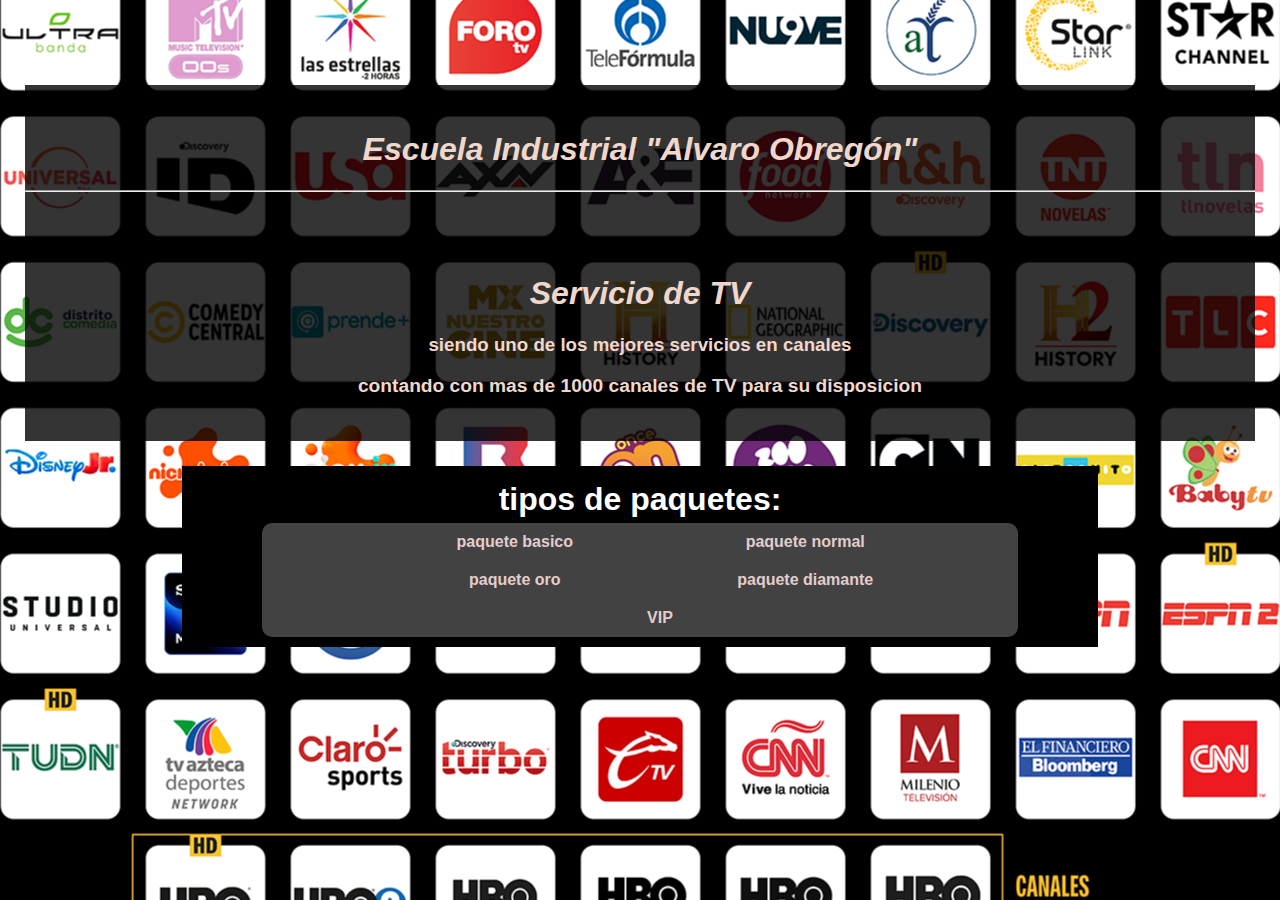
<file: index.html>
<!DOCTYPE html>
<html lang="en">
<head>
<link rel="stylesheet" type="text/css" href="Steve.css">
<meta charset="UTF-8">
<meta name="viewport" content="width=device-width, initial-scale=1.0">
<title>Document</title>
</head>
<body>
<div class="duh">
    <h1 style="text-align: center;font-style: italic;">Escuela Industrial "Alvaro Obregón"</h1><hr>
    <br><br><br><h1 style="text-align: center;font-style: italic;">Servicio de TV</h1>
    <h3 style="text-align: center;">siendo uno de los mejores servicios en canales</h3>
    <p  style="text-align: center; font-size: 120%;"><b>contando con mas de 1000 canales de TV para su disposicion</b></p>
</div>
<center><b>
<nav>
<h1>tipos de paquetes:</h1>
    <ul>
        <li><a href="paquetes/paquetes.HTML#basico">paquete basico</a></li>
        <li><a href="paquetes/paquetes.HTML#normal">paquete normal</a></li>
        <li><a href="paquetes/paquetes.HTML#oro">paquete oro</a></li>
        <li><a href="paquetes/paquetes.HTML#diamante">paquete diamante</a></li>
        <li><a href="paquetes/paquetes.HTML#VIP">VIP</a></li>
    </ul>
      
</nav>
</center></b>
</body>
</html>
</file>
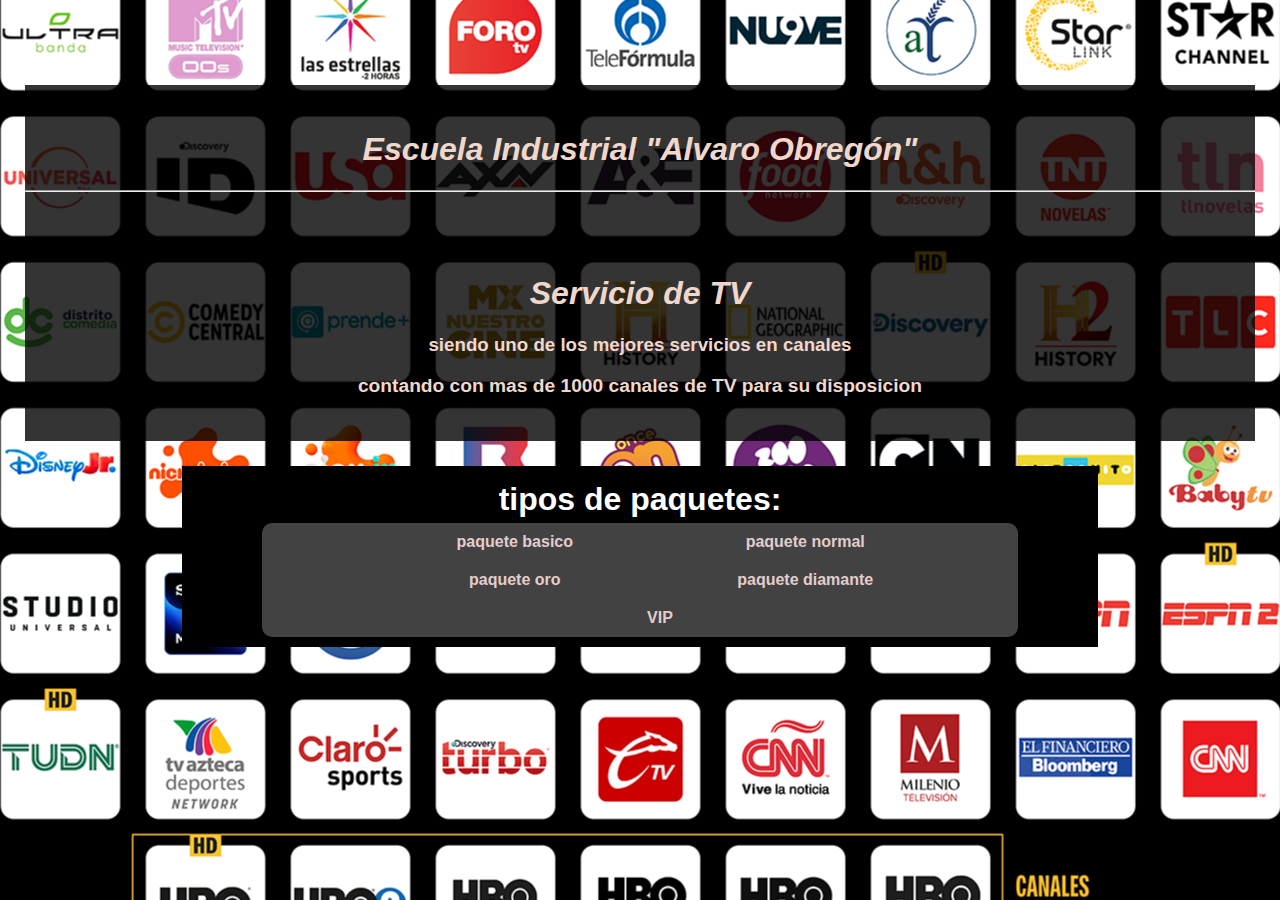
<file: PIA..HTML>
<!DOCTYPE html>
<html lang="en">
<head>
<link rel="stylesheet" type="text/css" href="Steve.css">
<meta charset="UTF-8">
<meta name="viewport" content="width=device-width, initial-scale=1.0">
<title>Document</title>
</head>
<body>
<div class="duh">
    <h1 style="text-align: center;font-style: italic;">Escuela Industrial "Alvaro Obregón"</h1><hr>
    <br><br><br><h1 style="text-align: center;font-style: italic;">Servicio de TV</h1>
    <h3 style="text-align: center;">siendo uno de los mejores servicios en canales</h3>
    <p  style="text-align: center; font-size: 120%;"><b>contando con mas de 1000 canales de TV para su disposicion</b></p>
</div>
<center><b>
<nav>
<h1>tipos de paquetes:</h1>
    <ul>
        <li><a href="paquetes/paquetes.HTML#basico">paquete basico</a></li>
        <li><a href="paquetes/paquetes.HTML#normal">paquete normal</a></li>
        <li><a href="paquetes/paquetes.HTML#oro">paquete oro</a></li>
        <li><a href="paquetes/paquetes.HTML#diamante">paquete diamante</a></li>
        <li><a href="paquetes/paquetes.HTML#VIP">VIP</a></li>
    </ul>
      
</nav>
</center></b>
</body>
</html>
</file>
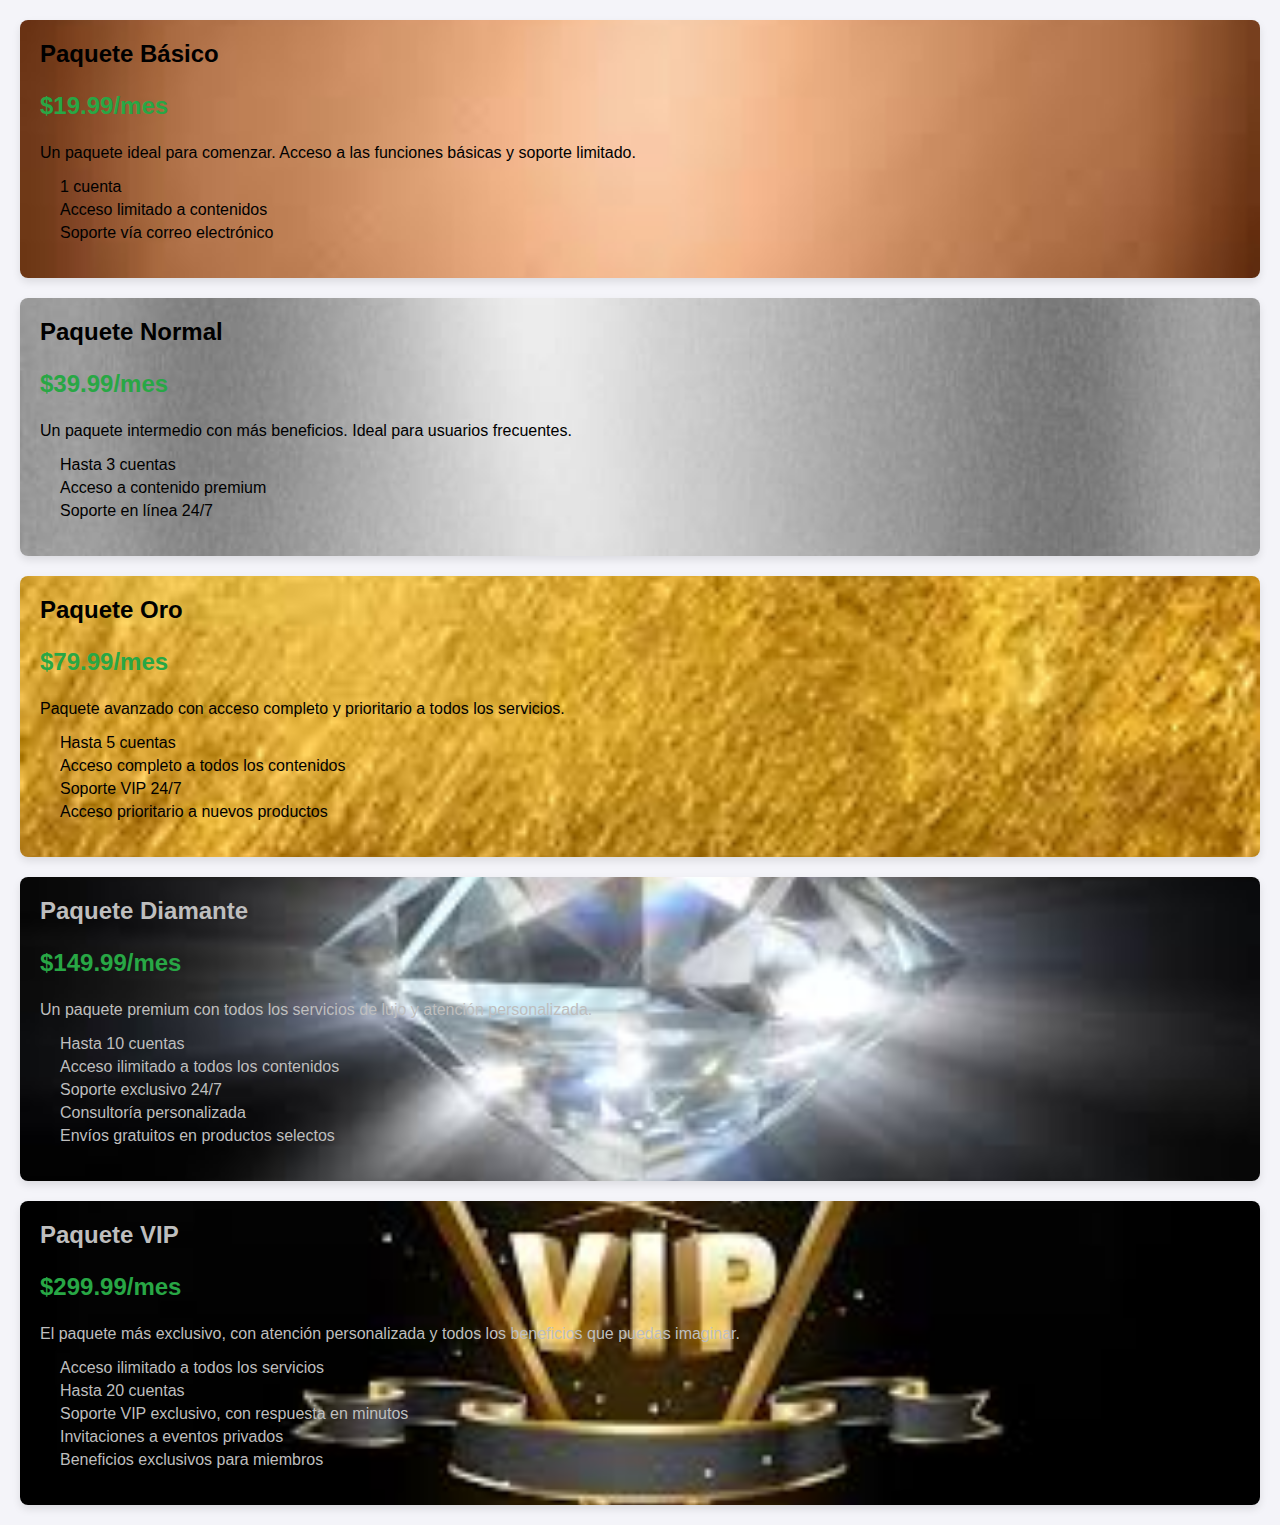
<file: paquetes/paquetes.HTML>
<!DOCTYPE html>
<html lang="es">
<head>
    <meta charset="UTF-8">
    <meta name="viewport" content="width=device-width, initial-scale=1.0">
    <title>Tipos de Paquetes</title>
    <link rel="stylesheet" type="text/css" href="tilin.css">

    <style>
  
    </style>
</head>
<body>


    <div id="basico" class="paquete" >
        <h2>Paquete Básico</h2>
        <p class="precio">$19.99/mes</p>
        <p class="descripcion">Un paquete ideal para comenzar. Acceso a las funciones básicas y soporte limitado.</p>
        <ul class="servicios">
            <li>1 cuenta</li>
            <li>Acceso limitado a contenidos</li>
            <li>Soporte vía correo electrónico</li>
        </ul>
    </div>

    <div id="normal" class="paquete">
        <h2>Paquete Normal</h2>
        <p class="precio">$39.99/mes</p>
        <p class="descripcion">Un paquete intermedio con más beneficios. Ideal para usuarios frecuentes.</p>
        <ul class="servicios">
            <li>Hasta 3 cuentas</li>
            <li>Acceso a contenido premium</li>
            <li>Soporte en línea 24/7</li>
        </ul>
    </div>

    <div id="oro" class="paquete">
        <h2>Paquete Oro</h2>
        <p class="precio">$79.99/mes</p>
        <p class="descripcion">Paquete avanzado con acceso completo y prioritario a todos los servicios.</p>
        <ul class="servicios">
            <li>Hasta 5 cuentas</li>
            <li>Acceso completo a todos los contenidos</li>
            <li>Soporte VIP 24/7</li>
            <li>Acceso prioritario a nuevos productos</li>
            
        </ul>
    </div>

    <div id="diamante" class="paquete">
        <h2>Paquete Diamante</h2>
        <p class="precio">$149.99/mes</p>
        <p class="descripcion">Un paquete premium con todos los servicios de lujo y atención personalizada.</p>
        <ul class="servicios">
            <li>Hasta 10 cuentas</li>
            <li>Acceso ilimitado a todos los contenidos</li>
            <li>Soporte exclusivo 24/7</li>
            <li>Consultoría personalizada</li>
            <li>Envíos gratuitos en productos selectos</li>
        </ul>
    </div>

    <div id="VIP" class="paquete">
        <h2>Paquete VIP</h2>
        <p class="precio">$299.99/mes</p>
        <p class="descripcion">El paquete más exclusivo, con atención personalizada y todos los beneficios que puedas imaginar.</p>
        <ul class="servicios">
            <li>Acceso ilimitado a todos los servicios</li>
            <li>Hasta 20 cuentas</li>
            <li>Soporte VIP exclusivo, con respuesta en minutos</li>
            <li>Invitaciones a eventos privados</li>
            <li>Beneficios exclusivos para miembros</li>
        </ul>
    </div>

</body>
</html>
</file>
<file: Steve.css>
body {
    padding: 0;
    margin: 0;
    font-family: century gothic;
    color: rgb(240, 215, 204);
    text-decoration: none;
    text-align: center;
   background-position: center;
    background-image:url("eo.png");
    background-color: #000000;
}
.titulo {
    padding: 40px;
}
nav ul {
    width: 80%;
    margin: 0;
    border-radius: 10px;
    background-color: #424242;
}

nav li {
    display: inline-flex;
    margin: 0 5px 0 5px;
}

nav ul a {
padding: 10px;
width: 20vw;
}

nav ul a:hover {
background-color: rgba(156, 156, 156, 0.466);
color: rgba(238, 238, 238, 0.767);
text-decoration: none;
}

.contenido {
display: flex;
width: 80%;
margin: auto;
margin-top: 50px;
}

.contenido .articulo {
width: 70%;
margin: auto;
}

.contenido .articulo div {
width: 100%;
padding: 25px;
background-color: #2d63a1; 
border-radius: 25px; 
margin-bottom: 25px; 
}
.contenido .articulo img  {
width: 300px;
border-radius: 15px; 
margin-bottom: 15px; 
}
.contenido_secundario {
width: 36%;
}

.contenido_secundario p {
background-color: #0da39c;
border-radius: 15px;
padding: 20px;
height: 700px;
}

.piedepagina {
background-color: #e4a47b;
margin-top: 100px;
}

.piedepagina p {
padding: 100px;
}

.logo-1 {
position: absolute;
display: block;
float: left;
width: 280px;
height: 150px; 
}

body {
    margin: 0;
    font-family: Arial, sans-serif;
    padding-top: 60px; /* Espacio para la barra de navegación */
}
nav {
    width: 70%; /* Ancho completo */
    background-color: #000000; /* Color de fondo */
    color: rgb(255, 255, 255); /* Color del texto */
    padding: 10px; /* Espaciado interno */
    z-index: 1000; /* Para asegurarse de que esté encima de otros elementos */
}
nav h1 {
    margin: 5px; /* Elimina el margen del encabezado */
}

nav a {
    color: rgb(226, 205, 205); /* Color del texto del enlace */
    text-decoration: none; /* Sin subrayado */
}
.content {
    padding: 20px; /* Espaciado interno para el contenido */
}

.duh {
    background-color: #000000cb;
    padding-top: 25px;
    padding-bottom: 25px;
    margin: 25px;
}
</file>
<file: paquetes/tilin.css>
body {
    font-family: Arial, sans-serif;
    margin: 20px;
    padding: 0;
    background-color: #f4f4f9;
}
h1 {
    color: #333;
}
ul {
    list-style-type: none;
    padding: 0;
}
ul li {
    margin: 10px 0;
}
a {
    text-decoration: none;
    color: #007BFF;
    font-weight: bold;
}
.paquete {
    border-radius: 8px;
    box-shadow: 0 4px 8px rgba(0, 0, 0, 0.1);
    margin: 20px 0;
    padding: 20px;
}
.paquete h2 {
    margin-top: 0;
}
.precio {
    color: #28a745;
    font-size: 1.5em;
    font-weight: bold;
}
.descripcion {
    margin: 10px 0;
}
.servicios {
    list-style-type: none;
    padding-left: 20px;
}
.servicios li {
    margin: 5px 0;
}

#basico {
    background-image: url(./bronce.jpg);
    background-position: center;
    background-repeat: no-repeat;
    background-size: cover;
}

#normal {
    background-image: url(./plata.jpg);
    background-position: center;
    background-repeat: no-repeat;
    background-size: cover;
}

#oro {
    background-image: url(./oro.jpg);
    background-position: center;
    background-repeat: no-repeat;
    background-size: cover;
}

#diamante {
    background-image: url(./diamante.jpg);
    background-position: center;
    background-repeat: no-repeat;
    background-size: cover;
    color:#bebebe
}

#VIP {
    background-image: url(./vip.jpg);
    background-position: center;
    background-repeat: no-repeat;
    background-size: cover;
    color: #bebebe;
}
</file>
